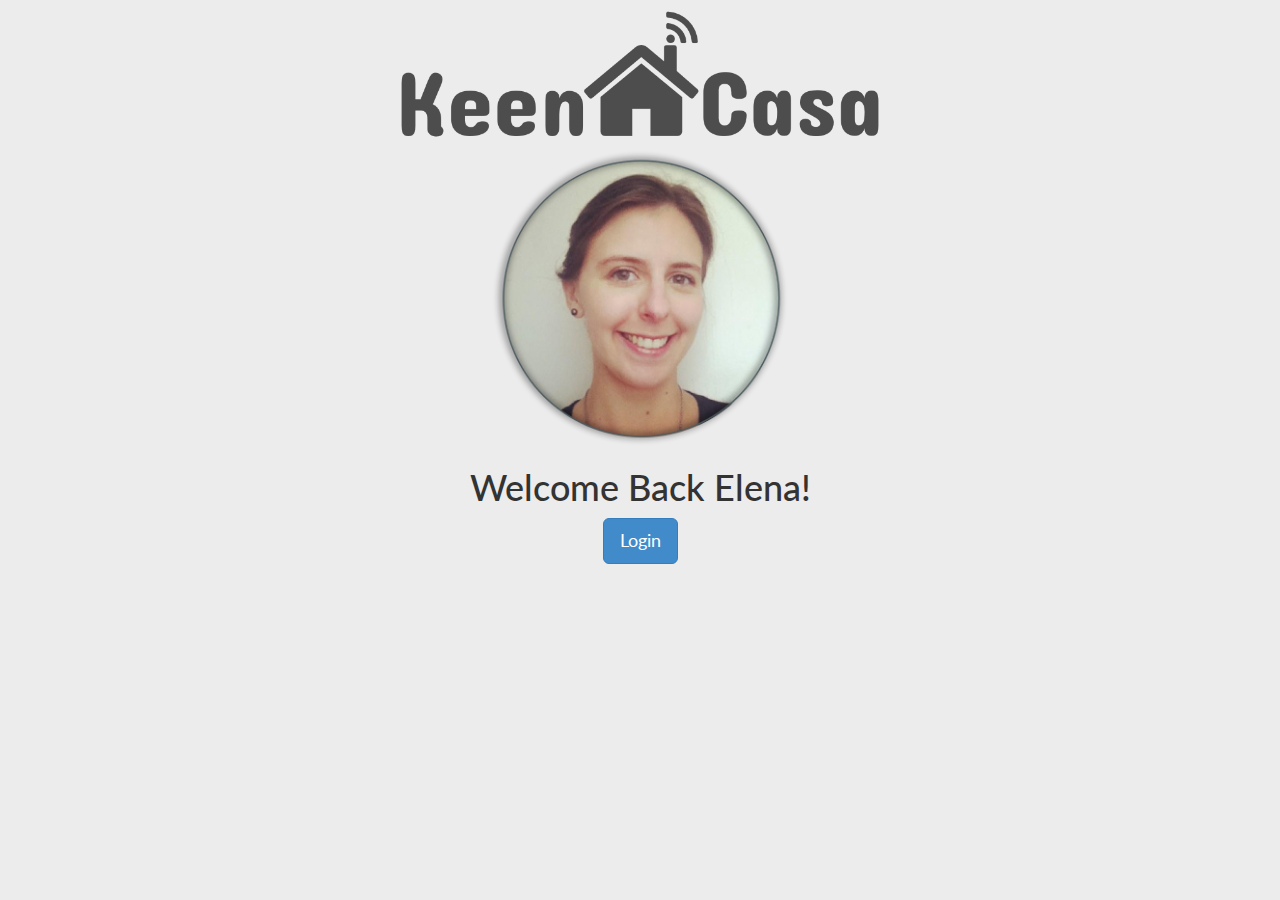
<file: index.html>
<!DOCTYPE html>
<html lang="en">
  <head>
    <meta charset="utf-8">
    <meta http-equiv="X-UA-Compatible" content="IE=edge">
    <meta name="viewport" content="width=device-width, initial-scale=1.0, maximum-scale=1.0, user-scalable=no"/>
    <title>KeenCasa</title>

    <!-- Bootstrap -->
   <link href="css/font-awesome.min.css" rel="stylesheet">
    <link href="css/bootstrap.min.css" rel="stylesheet">
    <link href="css/custom.css" rel="stylesheet">
    <link href='https://fonts.googleapis.com/css?family=Lato:300,400,900' rel='stylesheet' type='text/css'>
    <link href='https://fonts.googleapis.com/css?family=Concert+One' rel='stylesheet' type='text/css'>
    <style>
      .landing-wrapper{
        text-align:center;
      }
      .landing-wrapper img{
        display:inline-block;
        width:100%;
        max-width:300px;
      }
    </style>

    <!-- HTML5 Shim and Respond.js IE8 support of HTML5 elements and media queries -->
    <!-- WARNING: Respond.js doesn't work if you view the page via file:// -->
    <!--[if lt IE 9]>
      <script src="https://oss.maxcdn.com/html5shiv/3.7.2/html5shiv.min.js"></script>
      <script src="https://oss.maxcdn.com/respond/1.4.2/respond.min.js"></script>
    <![endif]-->
  </head>
  <body>
    <div>

    </div>
    <div class="landing-wrapper">
      <img src="images/logo-big.png" style="max-width:500px;"/>
      <br/>
      <img src="images/landing.png"/>
      <h1>Welcome Back Elena!</h1>
      <p><a class="btn btn-primary btn-lg" role="button" href="dashboard.html">Login</a></p>
    </div>

    <!-- jQuery (necessary for Bootstrap's JavaScript plugins) -->
    <script src="https://ajax.googleapis.com/ajax/libs/jquery/1.11.1/jquery.min.js"></script>
    <!-- Include all compiled plugins (below), or include individual files as needed -->
    <script src="js/bootstrap.min.js"></script>
  </body>
</html>
</file>
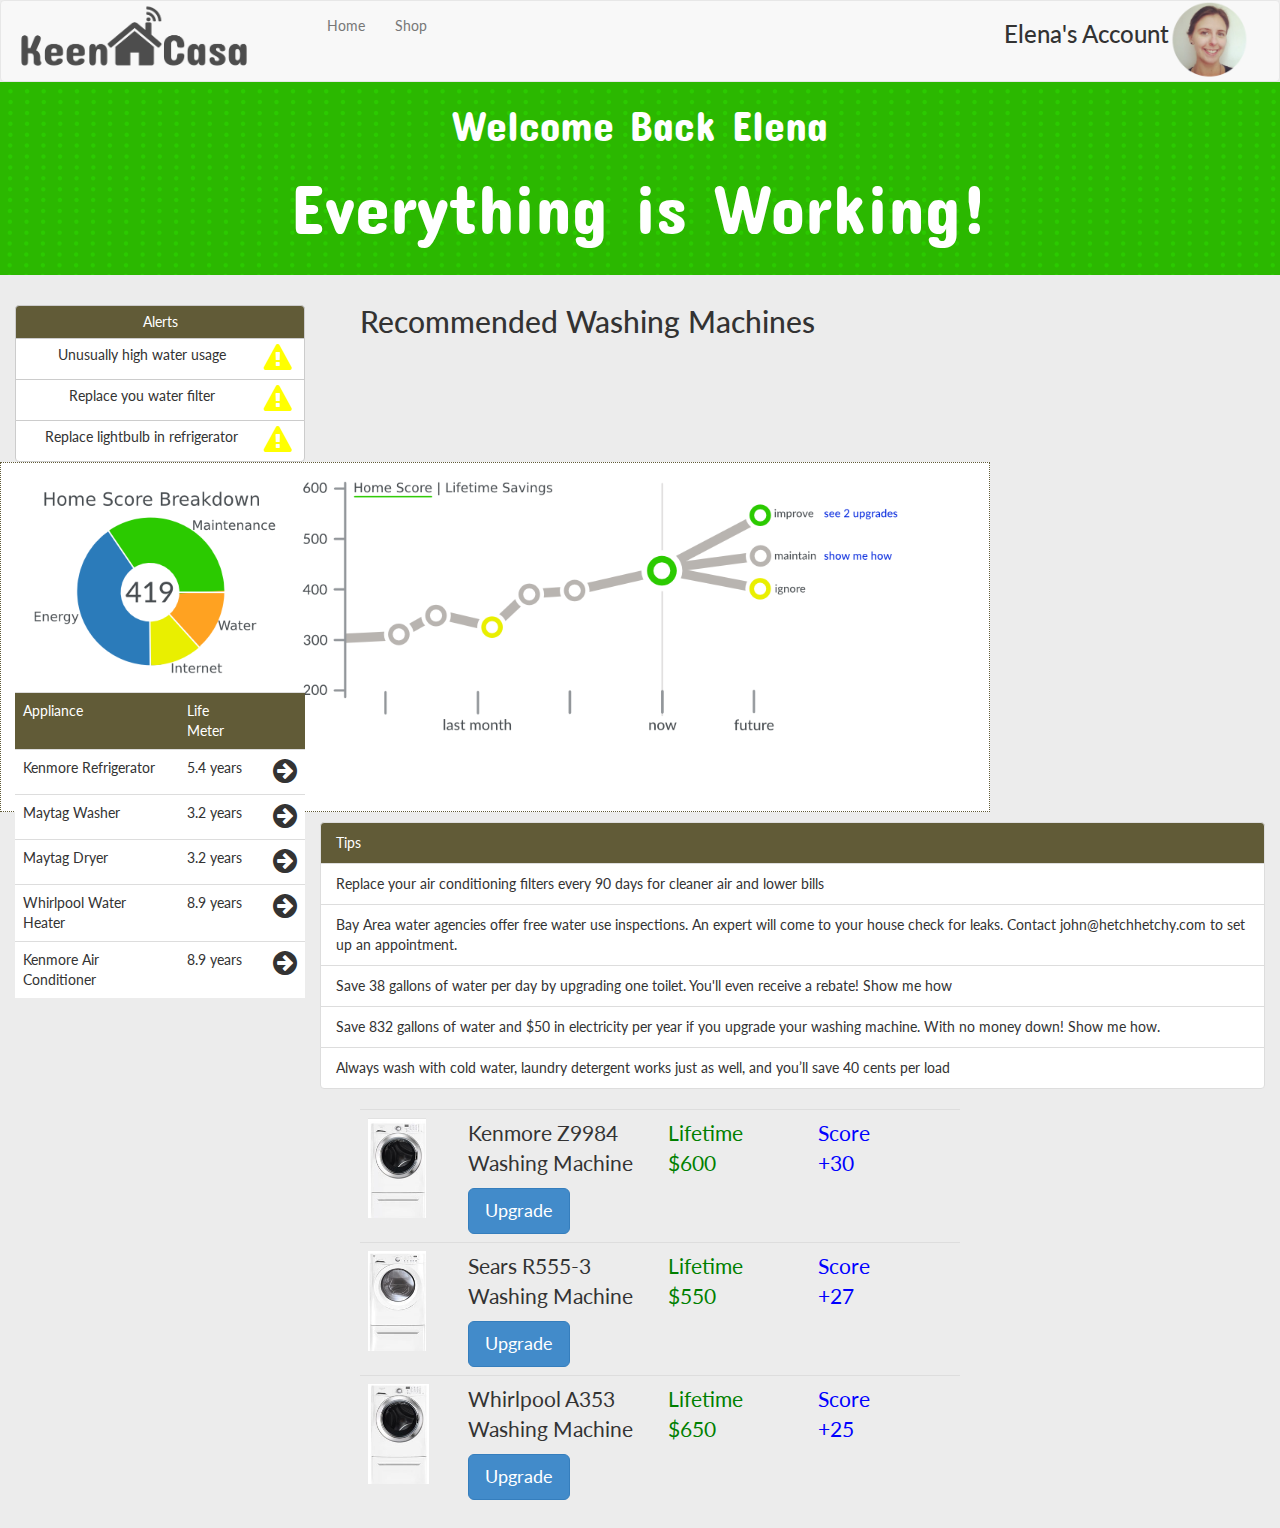
<file: dashboard.html>
<!DOCTYPE html>
<html lang="en">
  <head>
    <meta charset="utf-8">
    <meta http-equiv="X-UA-Compatible" content="IE=edge">
    <meta name="viewport" content="width=device-width, initial-scale=1">
    <title>KeenCasa</title>

    <!-- Bootstrap -->
   <link href="css/font-awesome.min.css" rel="stylesheet">
    <link href="css/bootstrap.min.css" rel="stylesheet">
    <link href="css/custom.css" rel="stylesheet">
    <link href='https://fonts.googleapis.com/css?family=Lato:300,400,900' rel='stylesheet' type='text/css'>
    <link href='https://fonts.googleapis.com/css?family=Concert+One' rel='stylesheet' type='text/css'>

    <!-- HTML5 Shim and Respond.js IE8 support of HTML5 elements and media queries -->
    <!-- WARNING: Respond.js doesn't work if you view the page via file:// -->
    <!--[if lt IE 9]>
      <script src="https://oss.maxcdn.com/html5shiv/3.7.2/html5shiv.min.js"></script>
      <script src="https://oss.maxcdn.com/respond/1.4.2/respond.min.js"></script>
    <![endif]-->
</head>
<body>
<nav class="navbar navbar-default" role="navigation">
  <div class="container-fluid">
    <!-- Brand and toggle get grouped for better mobile display -->
    <div class="navbar-header">
      <button type="button" class="navbar-toggle" data-toggle="collapse" data-target="#bs-example-navbar-collapse-1">
        <span class="sr-only">Toggle navigation</span>
        <span class="icon-bar"></span>
        <span class="icon-bar"></span>
        <span class="icon-bar"></span>
      </button>
      <a class="navbar-brand" href="index.html"><img src="images/logo.png" width="auto" height="70px"</a>
    </div>

    <!-- Collect the nav links, forms, and other content for toggling -->
    <div class="collapse navbar-collapse" id="bs-example-navbar-collapse-1">
      <ul class="nav navbar-nav">
        <li class=""><a href="dashboard.html">Home</a></li>
        <li><a href="products.html">Shop</a></li>
        </li>
      </ul>
      <img class="pull-right avatar" src="images/avatar.png" width="80px" height="80px">
      <h3 class="pull-right">Elena's Account</h3>
    
    </div><!-- /.navbar-collapse -->
  </div><!-- /.container-fluid -->
</nav>

<div class="jumbotron">
  <h2 style="color:#ffffff;margin-top:0px;">Welcome Back Elena</h2>
  <h1 style="color:#ffffff;">Everything is Working!</h1>
</div>
<container>
  <row>
    <div class="btn-group-vertical pull-left col-sm-3">
        <button type="button" class="btn btn-default primary">Alerts</button>
        <button type="button" class="btn btn-default">Unusually high water usage<i class="fa fa-2x fa-exclamation-triangle pull-right low-alert"></i></button>
        <button type="button" class="btn btn-default">Replace you water filter <i class="fa fa-2x fa-exclamation-triangle pull-right low-alert"></i></button>
        <button type="button" class="btn btn-default">Replace lightbulb in refrigerator<i class="fa fa-2x fa-exclamation-triangle pull-right low-alert"></i></button>
    </div>

    <div class="data-vis col-sm-9">
      <img src="images/drawing.png" alt="graphs" width="900px" height="auto">
    </div>
        <div class="col-sm-3 pull-left">
      <table class="table dashboard">
        <tr class="primary">
          <td>Appliance</td>
          <td>Life Meter</td>
          <td></td>
        </tr>
        <tr class="">
          <td>Kenmore Refrigerator</td>
          <td>5.4 years</td>
          <td><i class="fa fa-2x fa-arrow-circle-right pull-right"></i></td>
        </tr>
        <tr class="">
          <td>Maytag Washer</td>
          <td>3.2 years</td>      
          <td><i class="fa fa-2x fa-arrow-circle-right pull-right"></i></td>
        </tr>
        <tr class="">
          <td>Maytag Dryer</td>
          <td>3.2 years</td>   
          <td><i class="fa fa-2x fa-arrow-circle-right pull-right"></i></td>
        </tr>
        <tr class="">
          <td>Whirlpool Water Heater</td>
          <td>8.9 years</td>   
          <td><i class="fa fa-2x fa-arrow-circle-right pull-right"></i></td>
        </tr>
        <tr class="">
          <td>Kenmore Air Conditioner</td>
          <td>8.9 years</td>   
          <td><i class="fa fa-2x fa-arrow-circle-right pull-right"></i></td>
        </tr>
      </table>
    </div>
    
  </row>
  <row>
    <ul class="col-sm-9 list-group">
      <li class="list-group-item primary">Tips</li>
      <li class="list-group-item">Replace your air conditioning filters every 90 days for cleaner air and lower bills</li>
      <li class="list-group-item">Bay Area water agencies offer free water use inspections. An expert will come to your house check for leaks. Contact john@hetchhetchy.com to set up an appointment.</li>
      <li class="list-group-item">Save 38 gallons of water per day by upgrading one toilet. You'll even receive a rebate! Show me how</li>
      <li class="list-group-item">Save 832 gallons of water and $50 in electricity per year if you upgrade your washing machine. With no money down! Show me how.</li>
      <li class="list-group-item">Always wash with cold water, laundry detergent works just as well, and you’ll save 40 cents per load
    </li>
    </ul>
  </row>
</container>
<container>
  <row>
      <h2 class="center-block" style="margin-left:360px;">Recommended Washing Machines</h2>
      <div class="center-block">
      <table class="table upgrade" style="margin-left:360px;width:600px;">
          <tr class="">
            <td class="col-xs-2"><img src="images/washing-machine1.png" height="100px"></td>
            <td class="col-xs-4"> 
              <p class="">Kenmore Z9984 Washing Machine</p>
              <a class="btn btn-primary btn-lg">Upgrade</a>
            </td>
            <td class="savings col-xs-3">Lifetime<br/>$600</td>
            <td class="score col-xs-3">Score<br/>+30</td>
         </tr>
         <tr class="">
            <td class="col-xs-2"><img src="images/washing-machine2.png" height="100px"></td>
            <td class="col-xs-4"> 
              <p class="">Sears R555-3 Washing Machine</p>
              <a class="btn btn-primary btn-lg">Upgrade</a>
            </td>
            <td class="savings col-xs-3">Lifetime<br/>$550</td>
            <td class="score col-xs-3">Score<br/>+27</td>
         </tr>
         <tr class="">
            <td class="col-xs-2"><img src="images/washing-machine3.png" height="100px"></td>
            <td class="col-xs-4"> 
              <p class="">Whirlpool A353 Washing Machine</p>
              <a class="btn btn-primary btn-lg">Upgrade</a>
            </td>
            <td class="savings col-xs-3">Lifetime<br/>$650</td>
            <td class="score col-xs-3">Score<br/>+25</td>
         </tr>
      </table>
    </div>
  </row>
</container>

    <!-- jQuery (necessary for Bootstrap's JavaScript plugins) -->
    <script src="https://ajax.googleapis.com/ajax/libs/jquery/1.11.1/jquery.min.js"></script>
    <!-- Include all compiled plugins (below), or include individual files as needed -->
    <script src="js/bootstrap.min.js"></script>
  </body>
</html>
</file>
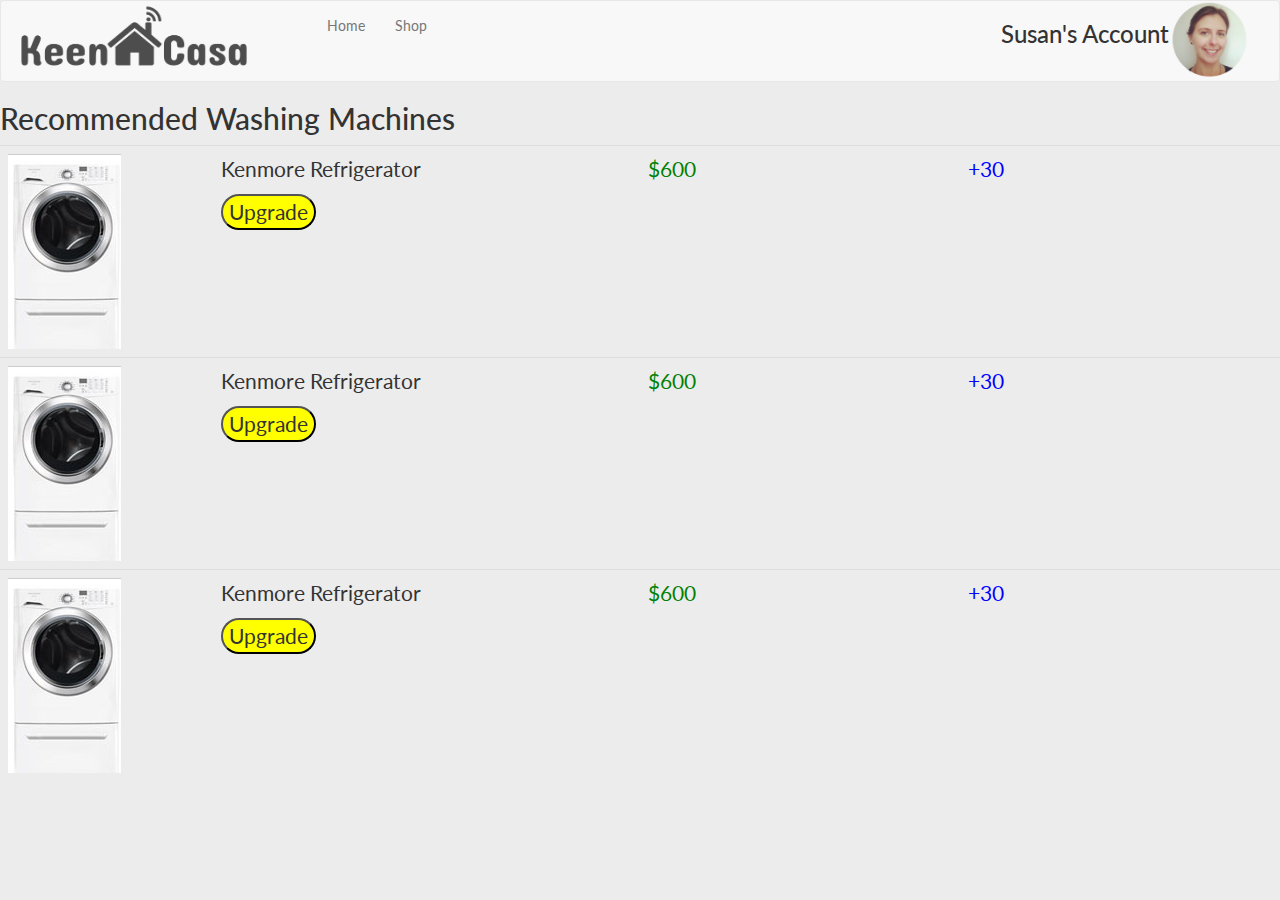
<file: products.html>
<!DOCTYPE html>
<html lang="en">
  <head>
    <meta charset="utf-8">
    <meta http-equiv="X-UA-Compatible" content="IE=edge">
    <meta name="viewport" content="width=device-width, initial-scale=1">
    <title>KeenCasa</title>

    <!-- Bootstrap -->
   <link href="css/font-awesome.min.css" rel="stylesheet">
    <link href="css/bootstrap.min.css" rel="stylesheet">
    <link href="css/custom.css" rel="stylesheet">
    <link href='https://fonts.googleapis.com/css?family=Lato:300,400,900' rel='stylesheet' type='text/css'>
    <link href='https://fonts.googleapis.com/css?family=Concert+One' rel='stylesheet' type='text/css'>

    <!-- HTML5 Shim and Respond.js IE8 support of HTML5 elements and media queries -->
    <!-- WARNING: Respond.js doesn't work if you view the page via file:// -->
    <!--[if lt IE 9]>
      <script src="https://oss.maxcdn.com/html5shiv/3.7.2/html5shiv.min.js"></script>
      <script src="https://oss.maxcdn.com/respond/1.4.2/respond.min.js"></script>
    <![endif]-->
  </head>
  <body>
<nav class="navbar navbar-default" role="navigation">
  <div class="container-fluid">
    <!-- Brand and toggle get grouped for better mobile display -->
    <div class="navbar-header">
      <button type="button" class="navbar-toggle" data-toggle="collapse" data-target="#bs-example-navbar-collapse-1">
        <span class="sr-only">Toggle navigation</span>
        <span class="icon-bar"></span>
        <span class="icon-bar"></span>
        <span class="icon-bar"></span>
      </button>
      <a class="navbar-brand" href="index.html"><img src="images/logo.png" width="auto" height="70px"</a>
    </div>

    <!-- Collect the nav links, forms, and other content for toggling -->
    <div class="collapse navbar-collapse" id="bs-example-navbar-collapse-1">
      <ul class="nav navbar-nav">
        <li class=""><a href="dashboard.html">Home</a></li>
        <li><a href="products.html">Shop</a></li>
        </li>
      </ul>
      <img class="pull-right avatar" src="images/avatar.png" width="80px" height="80px">
      <h3 class="pull-right">Susan's Account</h3>
    
    </div><!-- /.navbar-collapse -->
  </div><!-- /.container-fluid -->
</nav>
<container>
  <row>
    <h2 class="center-block">Recommended Washing Machines</h2>
      <div class="center-block">
      <table class="table upgrade">
          <tr class="">
            <td class="col-xs-2"><img src="images/washing-machine1.png"></td>
            <td class="col-xs-4"> 
              <p class="">Kenmore Refrigerator</p>
              <button class="upgrade">Upgrade</button>
            </td>
            <td class="savings col-xs-3">$600</td>
            <td class="score col-xs-3">+30</td>
         </tr>
         <tr class="">
            <td class="col-xs-2"><img src="images/washing-machine1.png"></td>
            <td class="col-xs-4"> 
              <p class="">Kenmore Refrigerator</p>
              <button class="upgrade">Upgrade</button>
            </td>
            <td class="savings col-xs-3">$600</td>
            <td class="score col-xs-3">+30</td>
         </tr>
         <tr class="">
            <td class="col-xs-2"><img src="images/washing-machine1.png"></td>
            <td class="col-xs-4"> 
              <p class="">Kenmore Refrigerator</p>
              <button class="upgrade">Upgrade</button>
            </td>
            <td class="savings col-xs-3">$600</td>
            <td class="score col-xs-3">+30</td>
         </tr>
      </table>
    </div>
  </row>
</container>

    <!-- jQuery (necessary for Bootstrap's JavaScript plugins) -->
    <script src="https://ajax.googleapis.com/ajax/libs/jquery/1.11.1/jquery.min.js"></script>
    <!-- Include all compiled plugins (below), or include individual files as needed -->
    <script src="js/bootstrap.min.js"></script>
  </body>
</html>
</file>
<file: css/custom.css>
.jumbotron h2 {
	text-align: center;
	font-family: 'Concert One', cursive;
	font-size: 3em;
	color: #615B37;
}

.jumbotron h1 {
	text-align: center;
	font-family: 'Concert One', cursive;
	font-size: 5em;
	color: #615B37;
}
.data-vis	{
	border: 1px dotted #615B37;
	width: 990px;
	height: 350px;
	background-color: white;
	margin-bottom: 10px;
}

.medium-alert {
	color: orange;
}

.low-alert {
	color: yellow;
}

.jumbotron {
	background-image: url("../images/banner.png ");
	background-repeat: none;
	padding: 20px;
}

body {
	font-family: lato;
	background-color: #ECECEC;
}

.navbar {
	margin-bottom: 0;
}

.navbar-brand {
	font-family: 'Concert One', cursive;
	font-size: 2em;
	color: #615B37;
	padding-top: 0
}

.btn-group-vertical, .list-group {
	border-radius: 50px;
}

tr.success td {
	font-weight: bold;
}

.fa-arrow-circle {
	color: #615B37;
}

table.dashboard {
	background-color: white;
	margin-top: -130px;
}

.primary {
	background: #615B37;
	color: white;
}

table.upgrade tr td {
font-size: 1.5em;

}
button.upgrade {
	background-color: yellow;
	border-radius: 20px;
}

.savings {
	color: green;
	font-size: 4em;
}

.score {
	color: blue;
	font-size: 4em;
}
</file>
